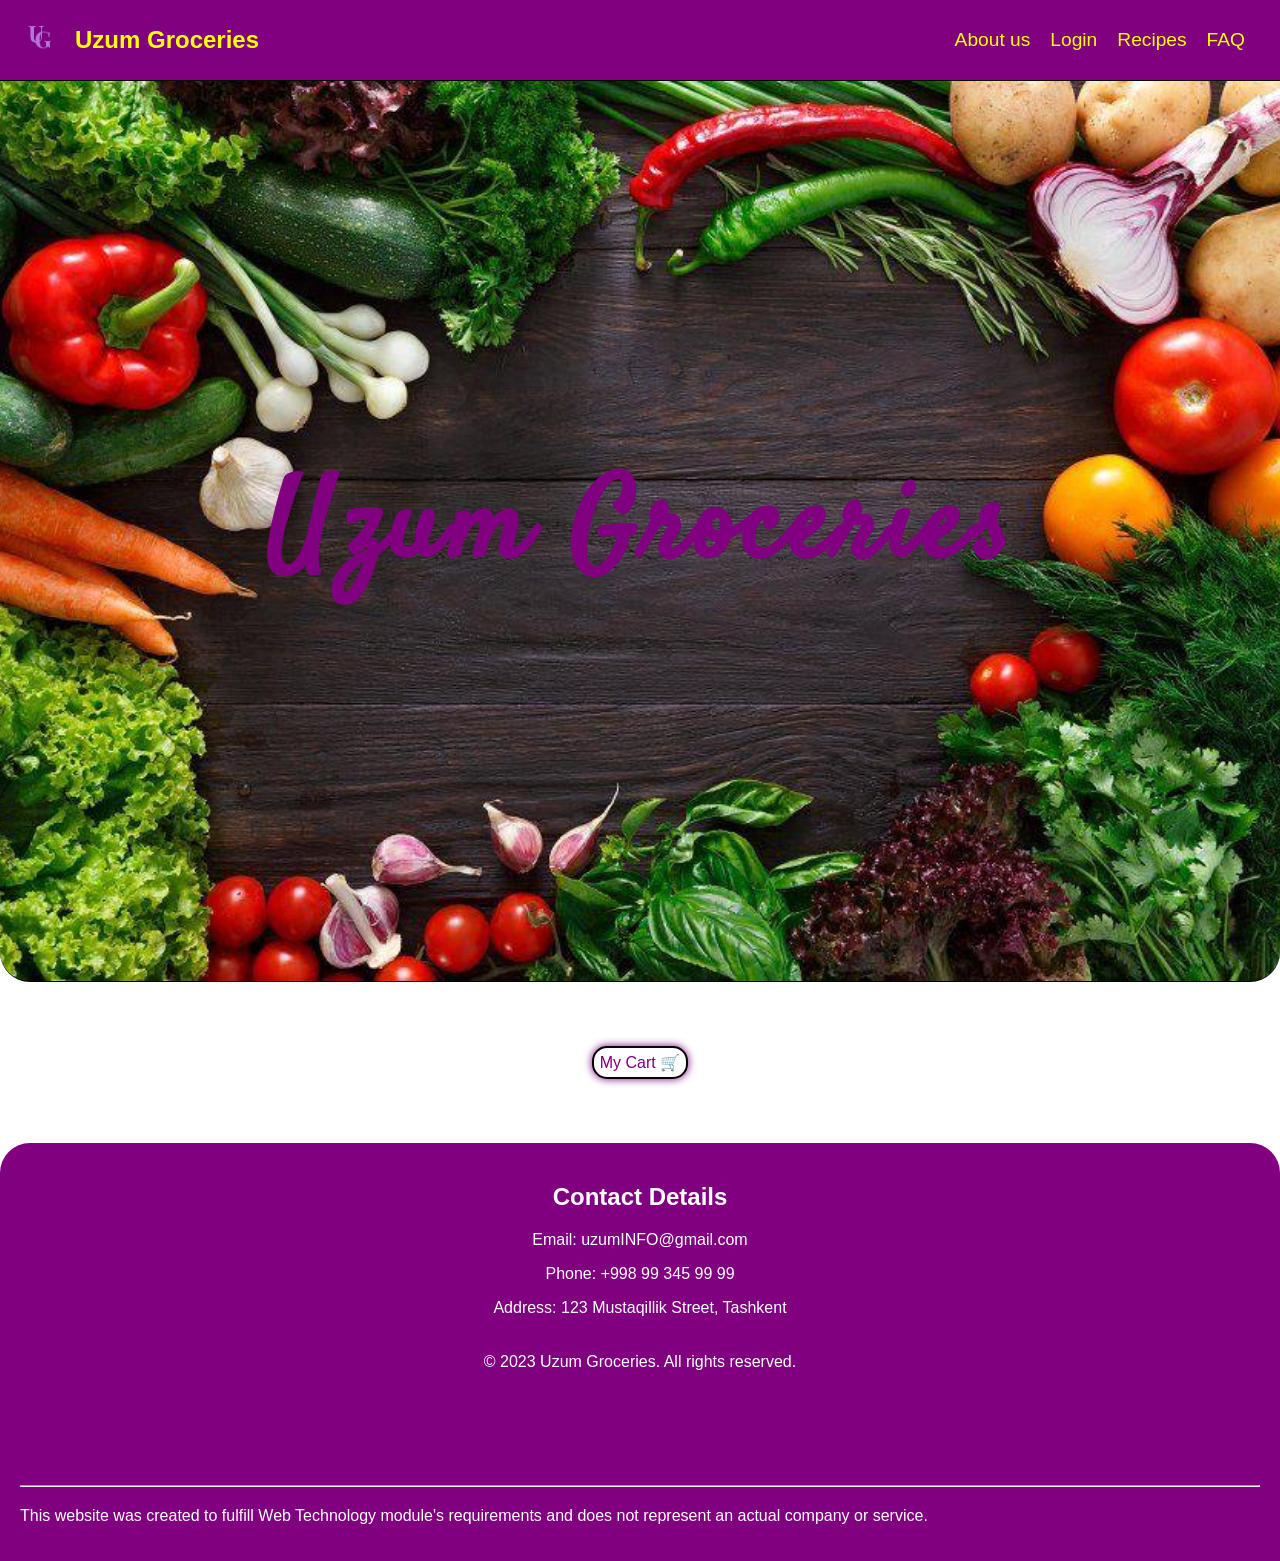
<file: index.html>
<!DOCTYPE html>
<html lang="en">
<head>
    <meta charset="UTF-8">
    <meta name="viewport" content="width=device-width, initial-scale=1.0">
    <title>Web Technology Coursework </title>
    <link rel="stylesheet" href="main.css">
    <link rel="preconnect" href="https://fonts.googleapis.com"> 
<link rel="preconnect" href="https://fonts.gstatic.com" crossorigin> 
<link href="https://fonts.googleapis.com/css2?family=Satisfy&display=swap" rel="stylesheet">
</head>
<body>
    <header>
        <div class="logo-container">
            <img src="logo.png" alt="Your Logo"> 
            <h1>Uzum Groceries</h1>
          </div>
      
          <nav>
            <ul>
              <li><a href="About.html">About us</a></li>
              <li><a href="Login.html">Login</a></li>
              <li><a href="Recipes.html">Recipes</a></li>
              <li><a href="FAQ.html">FAQ</a></li>
            </ul>
          </nav>
    </header>

    <main>
        <section class="main-section">
            <h2>Uzum Groceries </h2>
        </section>
        <section class="cart-section">
          <button><a href="Cart.html" class="cart-link">My Cart <span>&#x1F6D2;</span> </a></button>
        </section>
    </main>
          <footer class="footer">
            <div class="contact-details">
              <h2><b>Contact Details</b></h2>
              <p>Email: uzumINFO@gmail.com</p>
              <p>Phone: +998 99 345 99 99 </p>
              <p>Address: 123 Mustaqillik Street, Tashkent</p>
            </div>
      
            <div class="copyright">
              <p>&copy; 2023 Uzum Groceries. All rights reserved.</p>
            </div>
            <br>
            <br>
            <br>
            <br>
            <br> 
            <hr>
            <div class="disclaimer">
              <p>This website was created to fulfill Web Technology module's requirements and does not represent an actual company or service.</p>
            </div>
          </footer>
</body>
</html>
</file>
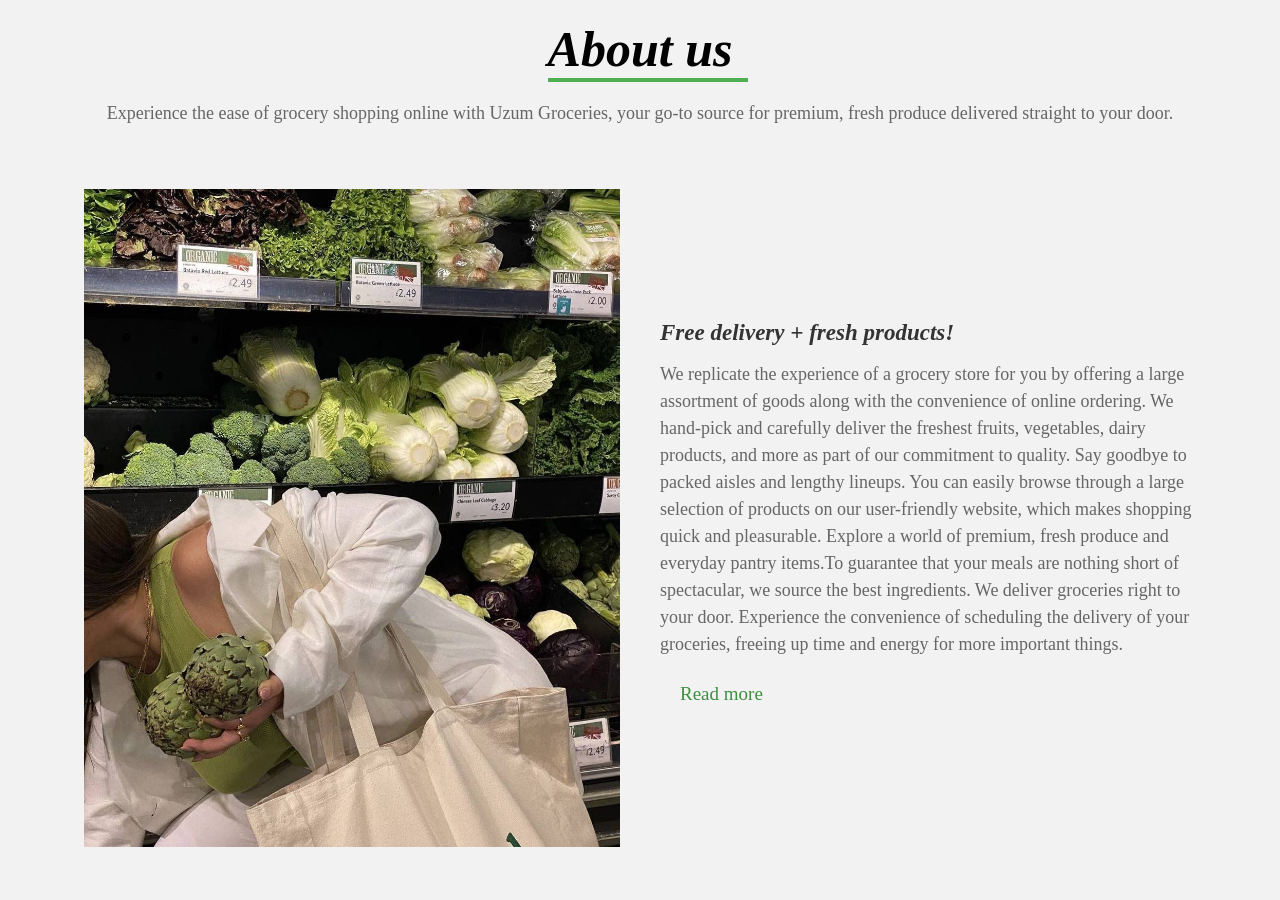
<file: About.html>
<!DOCTYPE html>
<html lang="en">
<head>
  <meta charset="UTF-8">
  <meta name="viewport" content="width=device-width, initial-scale=1.0">
  <title>About us </title>
  <link rel="stylesheet" href="About.css">
</head>
<body>
<div class="heading">
  <h1><i> About us</i></h1>
  <p> Experience the ease of grocery shopping online with Uzum Groceries, your go-to source for premium, fresh produce delivered straight to your door.</p>
</div>
<div class="container">
  <section class="about">
    <div class="about-image">
      <img src="shoppinggirl.jpg" alt="Shopping cart">
    </div>
    <div class="about-content">
      <h2><i>Free delivery + fresh products!</i></h2>
      <p>We replicate the experience of a grocery store for you by offering a large assortment of goods along with the convenience of online ordering. We hand-pick and carefully deliver the freshest fruits, vegetables, dairy products, and more as part of our commitment to quality. Say goodbye to packed aisles and lengthy lineups. You can easily browse through a large selection of products on our user-friendly website, which makes shopping quick and pleasurable. Explore a world of premium, fresh produce and everyday pantry items.To guarantee that your meals are nothing short of spectacular, we source the best ingredients. We deliver groceries right to your door. Experience the convenience of scheduling the delivery of your groceries, freeing up time and energy for more important things.</p>
      <a href=""class="read-more">Read more</a>
    </div>
  </section>
</div>
</body>
</html>
</file>
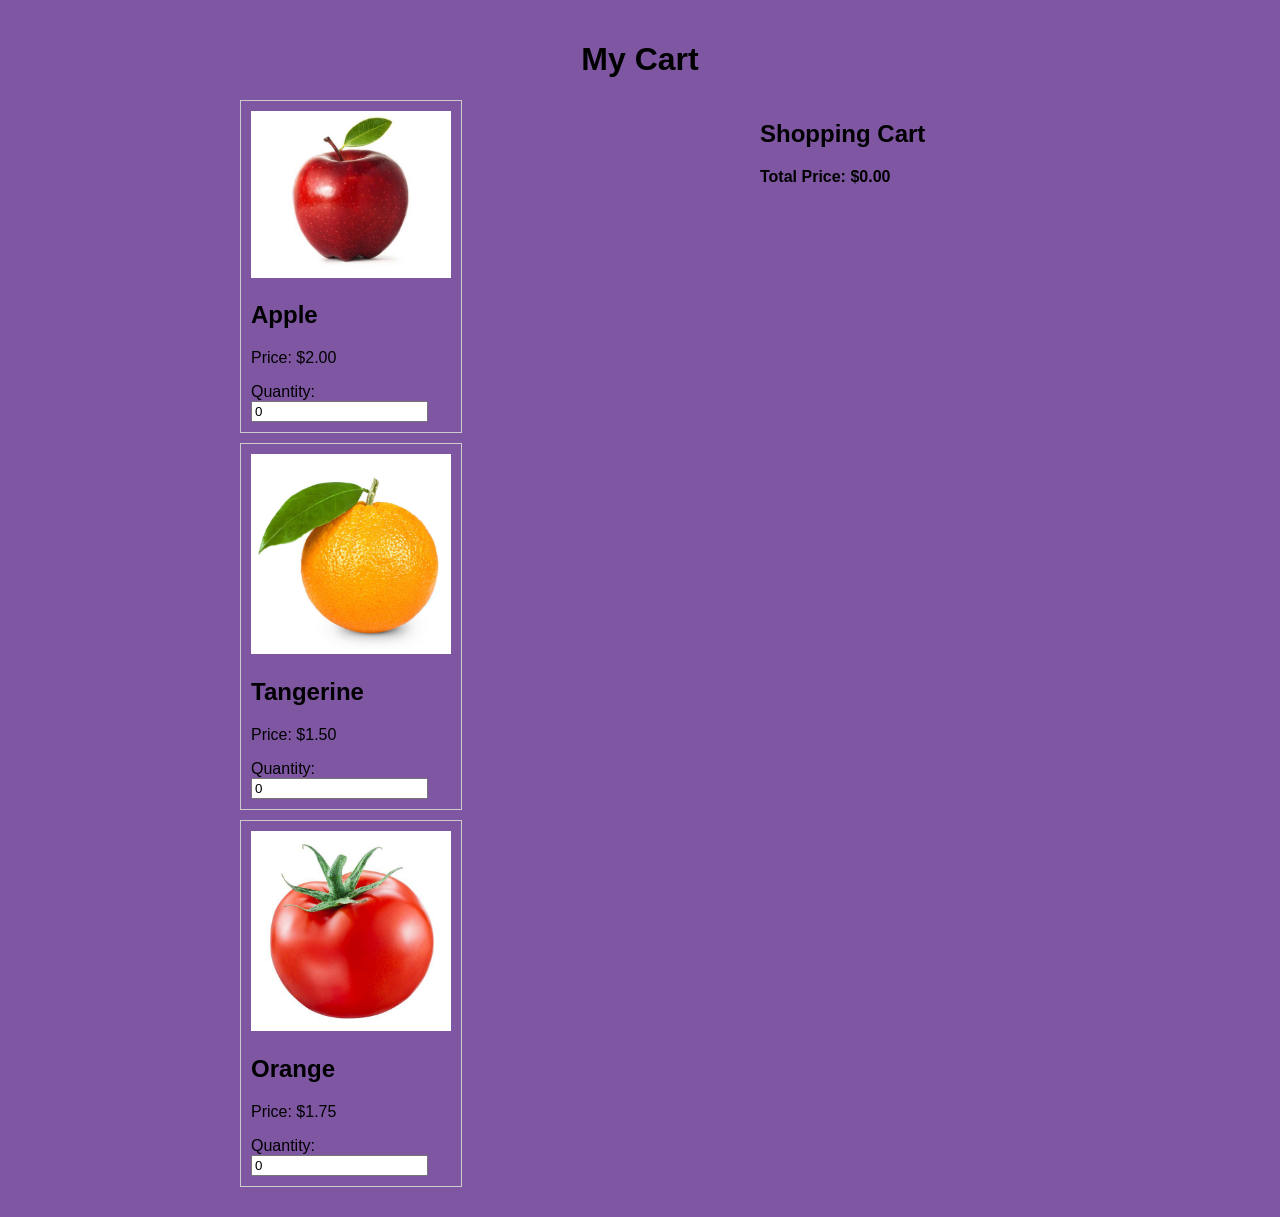
<file: Cart.html>
<!DOCTYPE html>
<html lang="en">
<head>
  <meta charset="UTF-8">
  <meta name="viewport" content="width=device-width, initial-scale=1.0">
  <link rel="stylesheet" href="Cart.css">
  <script src="Cart.js"></script>
  <title>My Cart</title>
</head>
<body>
<body>
  <div class="container">
    <header>
      <h1>My Cart</h1>
    </header>

    <main>
      <section class="products">
        <div class="product">
          <img src="apple.jpg" alt="Apple">
          <h2>Apple</h2>
          <p class="price">Price: $2.00</p>
          <label for="appleQuantity">Quantity:</label>
          <input type="number" id="appleQuantity" value="0" min="0">
        </div>
        <div class="product">
          <img src="tangerine.jpg" alt="Tangerine">
          <h2>Tangerine</h2>
          <p class="price">Price: $1.50</p>
          <label for="tangerineQuantity">Quantity:</label>
          <input type="number" id="tangerineQuantity" value="0" min="0">
        </div>
        <div class="product">
          <img src="tomato.jpg" alt="Tomato">
          <h2>Orange</h2>
          <p class="price">Price: $1.75</p>
          <label for="tomatoQuantity">Quantity:</label>
          <input type="number" id="tomatoQuantity" value="0" min="0">
        </div>
      </section>

      <section class="cart">
        <h2>Shopping Cart</h2>
        <ul id="cartList"></ul>
        <p id="totalPrice">Total Price: $0.00</p>
      </section>
    </main>
  </div>
</body>

</html>
</file>
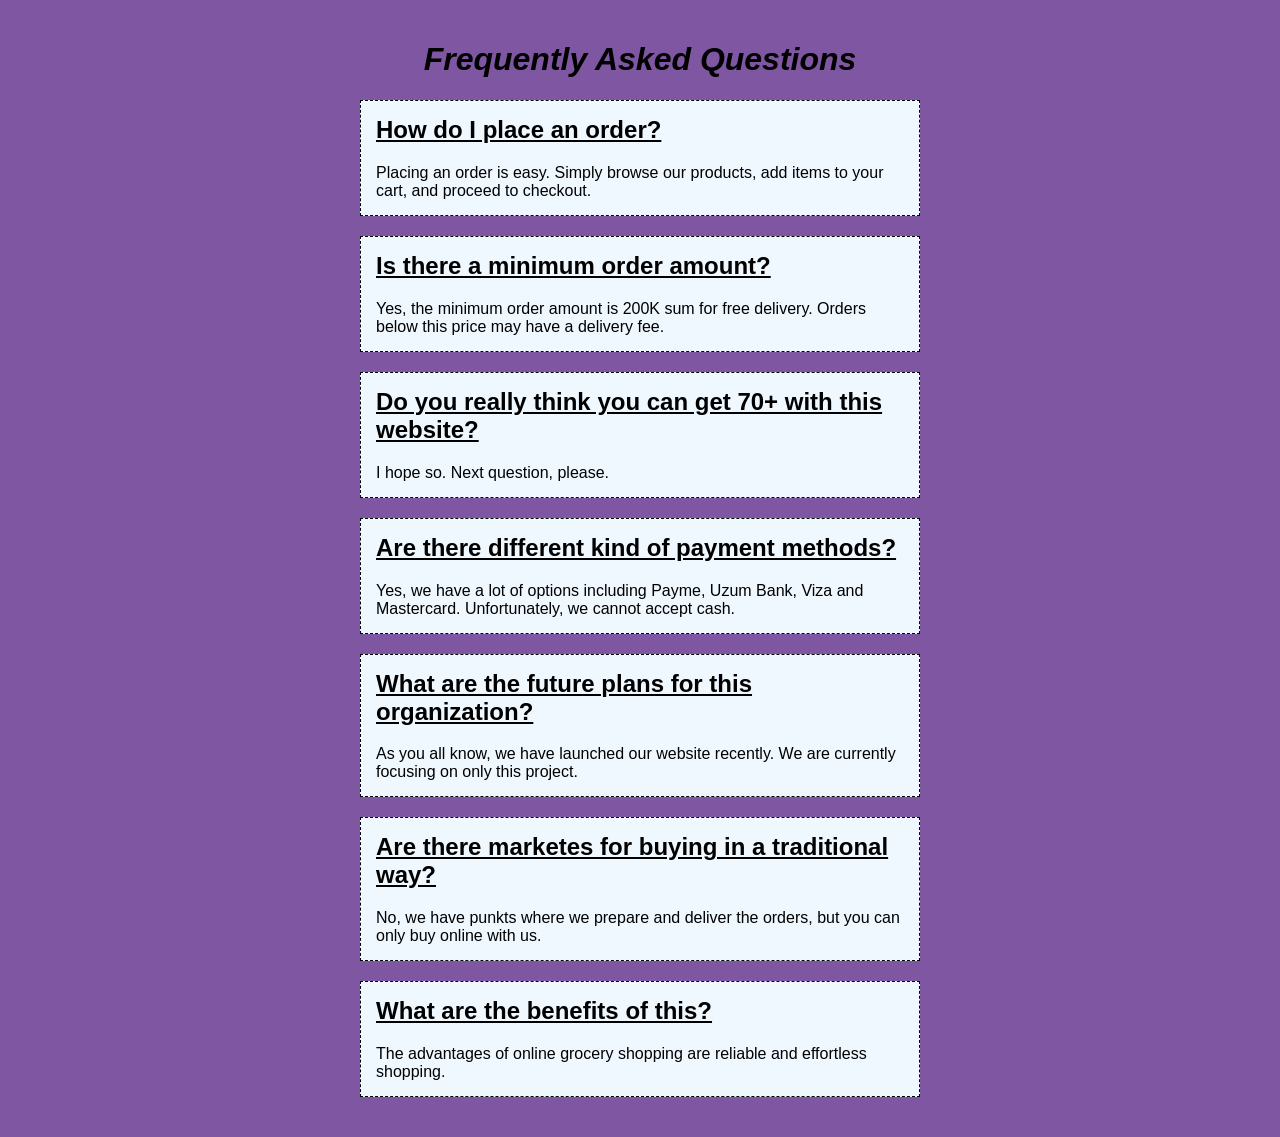
<file: FAQ.html>
<!DOCTYPE html>
<html lang="en">
<head>
  <meta charset="UTF-8">
  <meta name="viewport" content="width=device-width, initial-scale=1.0">
  <link rel="stylesheet" href="FAQ.css">
  <title>FAQ</title>
</head>
<body>

  <div class="container">
    <header>
      <h1> <i> Frequently Asked Questions</i></h1>
    </header>

    <main>
      <section class="faq-section">
        <div class="faq-item">
          <h2>How do I place an order?</h2>
          <p>Placing an order is easy. Simply browse our products, add items to your cart, and proceed to checkout.</p>
        </div>

        <div class="faq-item">
          <h2>Is there a minimum order amount?</h2>
          <p>Yes, the minimum order amount is 200K sum for free delivery. Orders below this price may have a delivery fee.</p>
        </div>

        <div class="faq-item">
          <h2>Do you really think you can get 70+ with this website?</h2>
          <p>I hope so. Next question, please.</p>
        </div>

        <div class="faq-item">
          <h2>Are there different kind of payment methods?</h2>
          <p>Yes, we have a lot of options including Payme, Uzum Bank, Viza and Mastercard. Unfortunately, we cannot accept cash. </p>
        </div>

        <div class="faq-item">
          <h2>What are the future plans for this organization?</h2>
          <p>As you all know, we have launched our website recently. We are currently focusing on only this project. </p>
        </div>

        <div class="faq-item">
          <h2>Are there marketes for buying in a traditional way?</h2>
          <p>No, we have punkts where we prepare and deliver the orders, but you can only buy online with us. </p>
        </div>

        <div class="faq-item">
          <h2>What are the benefits of this?</h2>
          <p>The advantages of online grocery shopping are reliable and effortless shopping. </p>
        </div>

      </section>
    </main>
  </div>

</body>
</html>
</file>
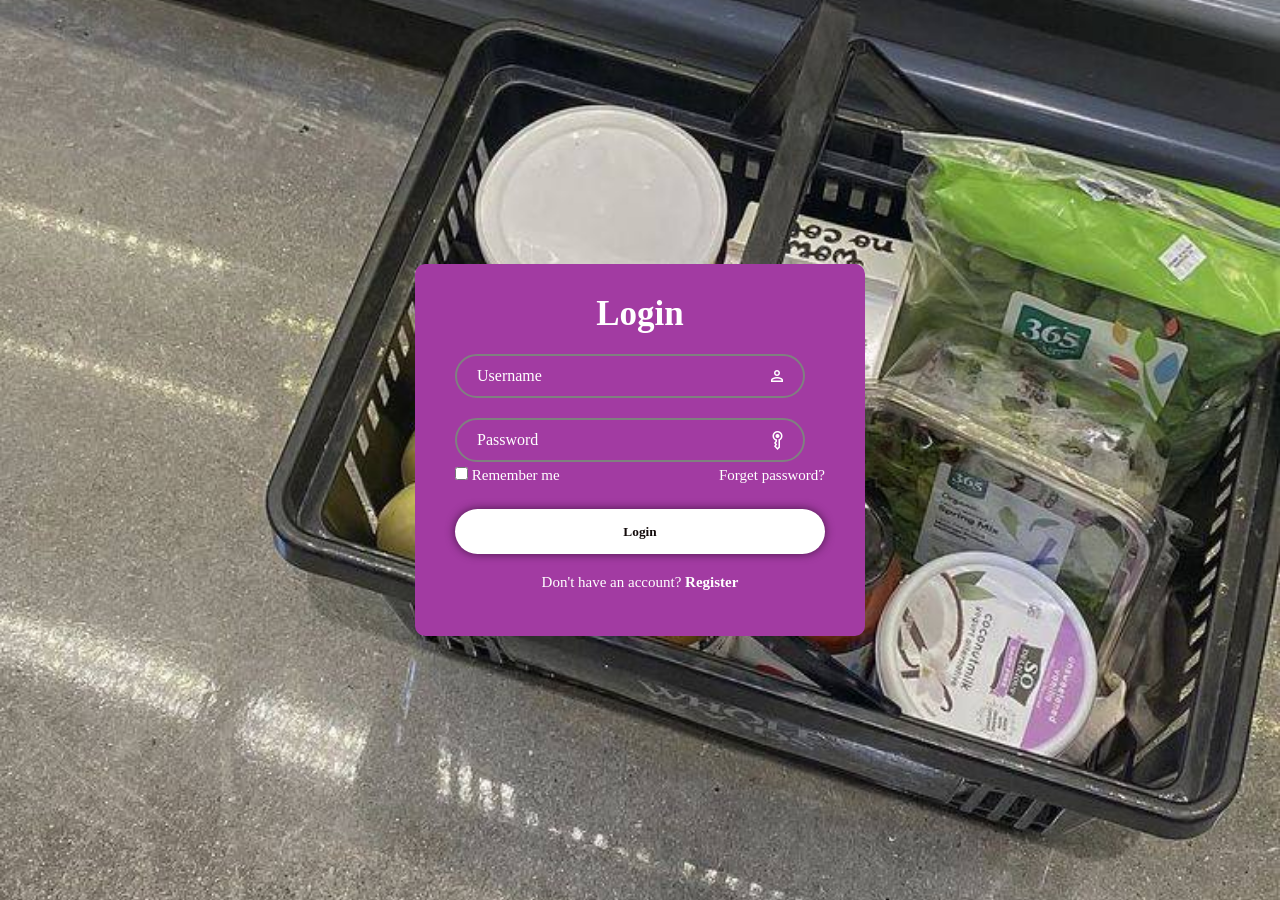
<file: Login.html>
<!DOCTYPE html>
<html lang="en">
<head>
    <meta charset="UTF-8">
    <meta name="viewport" content="width=device-width, initial-scale=1.0">
    <title>Login page </title>
    <link rel="stylesheet" href="Login.css">
    <link rel="stylesheet" href="https://fonts.googleapis.com/css2?family=Material+Symbols+Outlined:opsz,wght,FILL,GRAD@24,400,0,0" />
    <link rel="stylesheet" href="https://fonts.googleapis.com/css2?family=Material+Symbols+Outlined:opsz,wght,FILL,GRAD@20..48,100..700,0..1,-50..200" />
</head>
<body>
    <div class="container">
        <form action="">
            <h1> Login</h1>
            <div class="input-box">
                <input type="text" placeholder="Username" required>
                <span class="material-symbols-outlined">
                    person
                </span>
            </div>

            <div class="input-box">
                <input type="password" placeholder="Password" required>
                <span class="material-symbols-outlined">
                    key_vertical
                    </span>
            </div>

            <div class="remember-and-forget">
                <label>
                    <input type="checkbox"> Remember me 
                </label>
                <a href="#">Forget password? </a>
            </div>

            <button type="submit" class="button-for-login">Login </button>

            <div class="link-for-register">
                <p>Don't have an account? <a href="#"> Register </a> </p>
                
            </div>
        </form>
    </div>
    
</body>
</html>
</file>
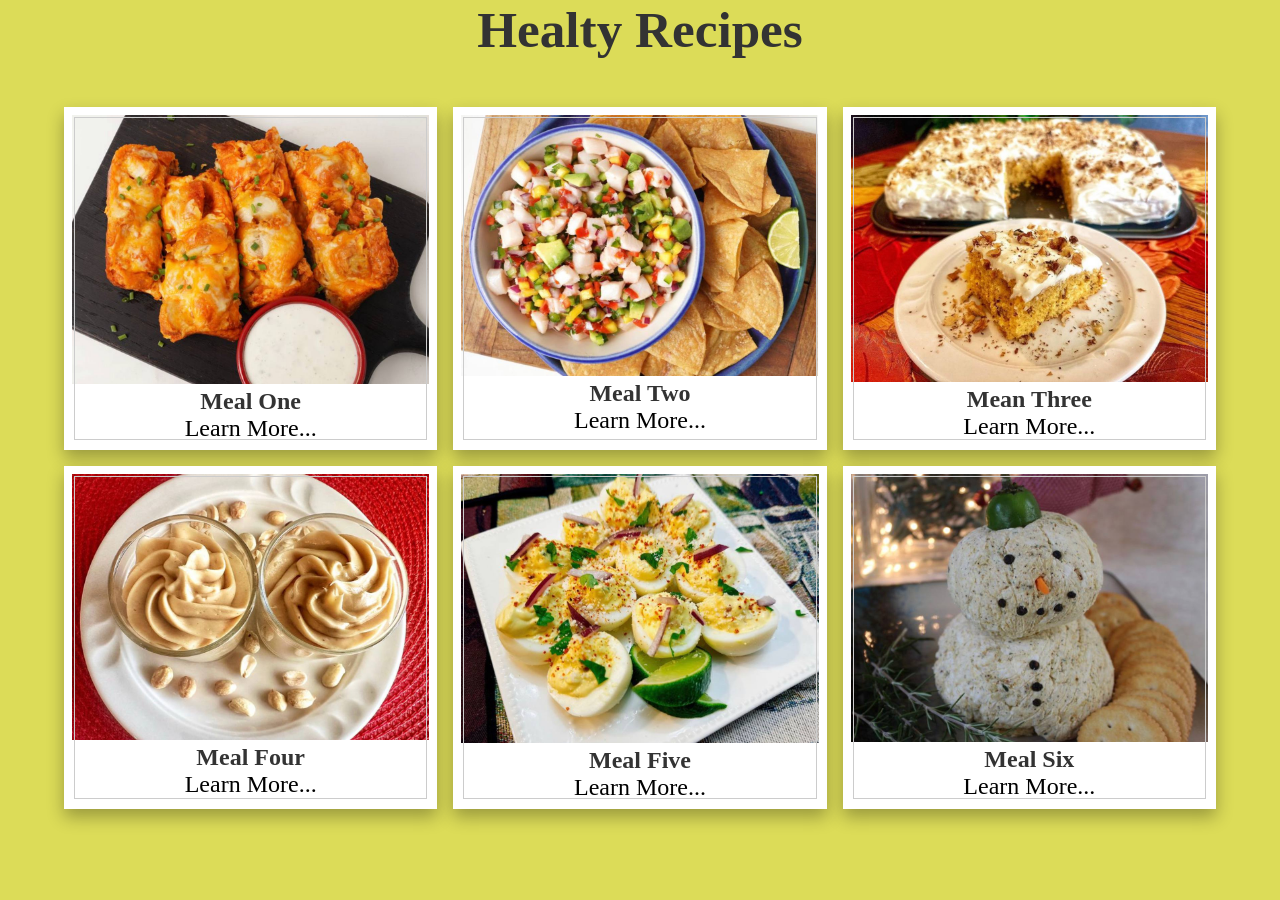
<file: Recipes.html>
<!DOCTYPE html>
<html lang="en">
<head>
  <meta charset="UTF-8">
  <meta name="viewport" content="width=device-width, initial-scale=1.0">
  <link rel="stylesheet" href="Recipes.css">
  <title>Recipes</title>
</head>
<body>
  <body>

    <div class="container">
        <h3 class="heading">Healty Recipes </h3> 
        <div class="menu-container">      

            <div class="menu"> 
                <img src="meal1.jpg" alt="meal1 image">
                <h3>Meal one</h3>
                <div class="price"><a href="#">Learn more...</a></div>
            </div>

            <div class="menu">
                <img src="Meal2.jpg" alt="meal2 image">
                <h3>Meal two </h3>
                <div class="price"><a href="">Learn more...</a></div>
            </div>

            <div class="menu">
                <img src="Meal3.jpg" alt="meal3 image">
                <h3>Mean three</h3>
                <div class="price"><a href="">Learn more...</a></div>
            </div>

            <div class="menu">
                <img src="Meal4.jpg" alt="meal4 image">
                <h3>Meal four </h3>
                <div class="price"><a href="">Learn more...</a></div>
            </div>

            <div class="menu">
                <img src="Meal5.jpg" alt="meal5 image">
                <h3>Meal five</h3>
                <div class="price"><a href="">Learn more...</a></div>
            </div>

            <div class="menu">
                <img src="Meal6.jpg" alt="meal6 image">
                <h3>Meal six</h3>
                <div class="price"><a href="">Learn more...</a></div>
            </div>
        </div>
    </div>

</body>
</html>
</file>
<file: main.css>
body {
    margin: 0;
    font-family: 'Arial', sans-serif;
  }
  
  header {
    background-color: purple;
    padding: 15px;
    display: flex;
    justify-content: space-between;
    align-items: center;
    border-bottom: 1px solid black;
  }
  
  .logo-container {
    display: flex;
    align-items: center;
  }
  
  .logo-container img {
    width: 50px; 
    height: auto;
    margin-right: 10px;
  }
  
  .logo-container h1 {
    color: yellow;
    font-size: 1.5em;
    margin: 0;
  }
  
  nav ul {
    list-style: none;
    margin: 0;
    padding: 0;
    display: flex;
  }

  nav ul li:hover {
    background-color: rgb(189, 123, 189); 
    color: white; 
  }
  
  nav li {
    margin-right: 20px;
  }
  
  nav a {
    text-decoration: none;
    color: yellow;
    font-size: 1.2em;
  }
  
  /* next codes are used for styling main */

 
  .main-section {
    position: relative;
    width: 100%;
    height: 100vh;
    background: url('Uzum.jpg') center/cover no-repeat; 
    display: flex;
    justify-content: center;
    align-items: center;
    text-align: center;
    color: purple;
    border-bottom: 1px solid black;
    border-bottom-left-radius: 30px; 
    border-bottom-right-radius: 30px;
  }

.main-section h2 {
    font-size: 7em;
    font-family: 'Satisfy', cursive;
    font-weight: bold;
    letter-spacing: 5px;
    opacity: 0;
    animation: fadeIn 5s forwards;
  }

  @keyframes fadeIn {
    from {
      opacity: 0;
    }
    to {
      opacity: 1;
    }
  }
  .cart-section {
    display: flex;
    justify-content: center;
    align-items: center;
    margin: 5%;
  }
  .cart-link {
    text-decoration: none;
    color: purple;
    font-size: 1.2em;
  }
  button {
    background-color: #fff;
    padding-top: 5px;
    padding-bottom: 5px;
    border-radius: 15px;
    border: 2px solid black;
    box-shadow: 0 0px 8px purple;
  }
  /*.cart-section a {
    text-decoration: none;
    color: purple;
    font-size: 1.2em;
  }
  .cart-section {
    margin: 5%;
    border: 2px solid black;
    border-radius: 10px;
    width: 180px;
    display: flex;
    justify-content: center;
    align-items: center;
    margin-left:45%;
  }
  .cart-link::after {
    content: '\1F6D2'; 
    font-size: 1.2em;
    margin-right: 5px;
  } 
  

  /* next codes are used for styling footer */
  .footer {
    background-color: purple; 
    color: #fff; 
    padding: 20px;
    border-top-right-radius: 30px;
    border-top-left-radius: 30px;
  }
  
  .contact-details h2 {
    color: #fff;
    display: flex;
    justify-content: center;
    align-items: center;
  }

  .contact-details p {
    display: flex;
    justify-content: center;
    align-items: center;
  }
  
  .copyright,
  .disclaimer {
    margin-top: 20px;
  }
  
  .copyright {
    display: flex;
    justify-content: center;
    align-items: center;
  }
</file>
<file: About.css>
*{
    margin: 0;
    padding: 0;
    box-sizing: border-box;
    font-family: 'Times New Roman', Times, serif;
}
body{
    background-color: #f2f2f2;
}
.heading{
    width: 90%;
    display: flex;
    justify-content: center;
    align-items: center;
    flex-direction: column;
    text-align: center;
    margin: 20px auto;
}
.heading h1{
    font-size: 50px;
    color: #000;
    margin-bottom: 25px;
    position: relative;
}
.heading h1::after{
    content: "";
    position: absolute;
    width: 200px;
    height: 4px;
    display: block;
    margin: 0 auto;
    background-color: #4caf50;
}
.heading p{
    font-size: 18px;
    color: #666;
    margin-bottom: 35px;
}
.container{
    width: 90%;
    margin:0 auto;
    padding:10px 20px;
}
.about{
    display: flex;
    justify-content: space-between;
    align-items: center;
    flex-wrap: wrap;
}
.about-image{
    flex:1;
    margin-right: 40px;
    overflow: hidden;
}
.about-image img{
    max-width: 100%;
    height: auto;
    display: block;
    transition: 0.5s ease;
}
.about-image:hover img{
    transform: scale(1.2);
}
.about-content{
    flex:1;
}
.about-content h2{
    font-size: 23px;
    margin-bottom: 15px;
    color: #333;
}
.about-content p{
    font-size: 18px;
    line-height: 1.5;
    color:#666;
}
.about-content .read-more{
    display: inline-block;
    padding: 10px 20px;
    color: #3e8e41;
    font-size: 19px;
    text-decoration: none;
    border-radius: 25px;
    margin-top: 15px;
    transition: 0.3s ease;
}
.about-content .read-more:hover{
    background-color: #3e8e41;
    color: #f2f2f2;
}
@media screen and (max-width:768px){
    .heading{
        padding: 0px 20px;
    }
    .heading h1{
        font-size: 36px;
    }
    .heading p{
        font-size: 17px;
        margin-bottom: 0px;
    }
    .container{
        padding: 0px;
    }
    .about{
        padding: 20px;
        flex-direction: column;
    }
    .about-image{
        margin-right: 0px;
        margin-bottom: 20px;
    }
    .about-content p{
        padding: 0px;
        font-size: 16px;
    }
    .about-content .read-more{
        font-size: 16px;
    }
}
</file>
<file: Cart.css>
body {
    font-family: 'Arial', sans-serif;
    margin: 0;
    background-color: rgb(126, 86, 162);
  }
  
  .container {
    max-width: 800px;
    margin: 0 auto;
    padding: 20px;
  }
  
  header {
    text-align: center;
  }
  
  main {
    display: flex;
    justify-content: space-between;
  }
  
  .products {
    width: 60%;
  }
  
  .product {
    border: 1px solid #ccc;
    padding: 10px;
    margin-bottom: 10px;
    width: 200px;
  }
  
  .product img {
    max-width: 100%;
    height: auto;
  }
  
  .cart {
    width: 35%;
  }
  
  #cartList {
    list-style: none;
    padding: 0;
  }
  
  #cartList li {
    display: flex;
    justify-content: space-between;
    margin-bottom: 5px;
  }
  
  #totalPrice {
    font-weight: bold;
  }
</file>
<file: FAQ.css>
body {
    font-family: 'Arial', sans-serif;
    margin: 0;
    background-color: rgb(126, 86, 162);
  }
  
  .container {
    max-width: 800px;
    margin: 0 auto;
    padding: 20px;
  }
  
  header {
    text-align: center;
  }
  
  main {
    display: flex;
    justify-content: center;
  }
  
  .faq-section {
    width: 70%;
    
  }
  
  .faq-item {
    border: 1px dashed black;
    padding: 15px;
    margin-bottom: 20px;
    background-color: aliceblue;
  }
  
  .faq-item h2 {
    margin-top: 0;
    text-decoration: underline;
  }
  
  .faq-item p {
    margin-bottom: 0;
  }
</file>
<file: Login.css>
* {
    margin: 0;
    padding: 0;
    font-family: 'Times New Roman', Times, serif;
}

body {
    display: flex;
    justify-content: center;
    align-items: center;
    min-height: 100vh;
    background: url(forlogin.jpg) no-repeat;
    background-size: cover;
    background-position: center;
    margin: 0;
}

.container {
    width: 450px;
    background-color: rgb(162, 59, 162);
    color: white;
    padding: 20px;
    box-sizing: border-box;
    border-radius: 10px;
    padding: 30px 40px;
}

.container h1 {
    font-size: 35px;
    text-align: center;
}

.container .input-box {
    position: relative;
    width: 100%;
    margin: 20px 0;
}

.input-box input {
    width: calc(100% - 20px);
    height: 40px;
    background-color: transparent;
    border: none;
    outline: none;
    border: 2px solid gray;
    border-radius: 40px;
    font-size: 16px;
    color: white;
    padding: 20px 45px 20px 20px;
    box-sizing: border-box;
}

.input-box input::placeholder {
    color: white;
}

.input-box span {
    position: absolute;
    right: 20px;
    top: 50%;
    transform: translateY(-50%);
    font-size: 20px;
    margin-right: 5%;
}

.container .remember-and-forget {
    display: flex;
    justify-content: space-between;
    font-size: 15px;
    margin: -15px 0 15px;
}

.remember-and-forget label {
    margin-right: 10px; /* Adjusted margin for spacing */
}

.remember-and-forget a {
    color: white;
    text-decoration: none;
}

.remember-and-forget a:hover {
    text-decoration: underline;
}

.container .button-for-login {
    width: 100%;
    height: 45px;
    background: white;
    border: none;
    outline: none;
    border-radius: 40px;
    cursor: pointer;
    color: rgb(19, 11, 11);
    font-weight: bold;
    box-shadow: 0 0 10px rgb(72, 23, 72);
    margin-top: 10px; /* Added margin to separate from the checkbox */
}

.container .link-for-register {
    font-size: 15px;
    text-align: center;
    margin-top: 20px;
    margin: 20px 0 15px;
}

.link-for-register p a {
    color: white;
    text-decoration: none;
    font-weight: bolder;
}

.link-for-register p a:hover {
    text-decoration: underline;
}
</file>
<file: Recipes.css>
*{
    margin: 0;
    padding: 0;
    box-sizing: border-box;
    text-decoration: none;
    text-transform: capitalize;
    transition: all 0.2s linear;
    font-family: 'Times New Roman', Times, serif;
}
body{
    background: rgb(220, 220, 88);
}
.container{
    width: 90%;
    margin: 0 auto;
    
}
.container .heading{
    font-size: 3.2rem;
    color: #333;
    margin-bottom: 3rem;
    text-align: center;
}
.container .menu-container{
    display:grid;
    grid-template-columns: repeat(auto-fit,minmax(30%, 1fr));
    gap: 1rem;
    margin-bottom: 3rem;
}
.container .menu-container .menu{
    text-align: center;
    padding: 0.5rem;
    background: #fff;
    box-shadow: 0 0.5rem 1rem rgba(0, 0, 0, 0.3);
    cursor: pointer;
    outline: 0.1rem solid #ccc;
    outline-offset: -0.7rem;
}
.container .menu-container .menu:hover{
    outline-offset: 0;
    outline: 0.1rem solid #000;

}
.container .menu-container .menu img{
    width: 100%;
}
.container .menu-container .menu img:hover{
    transform: scale(.9);
}.container .menu-container .menu h3,
.container .menu-container .menu .price{
    font-size: 1.5rem;
    color: #333;
}
.price a{
  text-decoration: none;
  color: #000;
}
</file>
